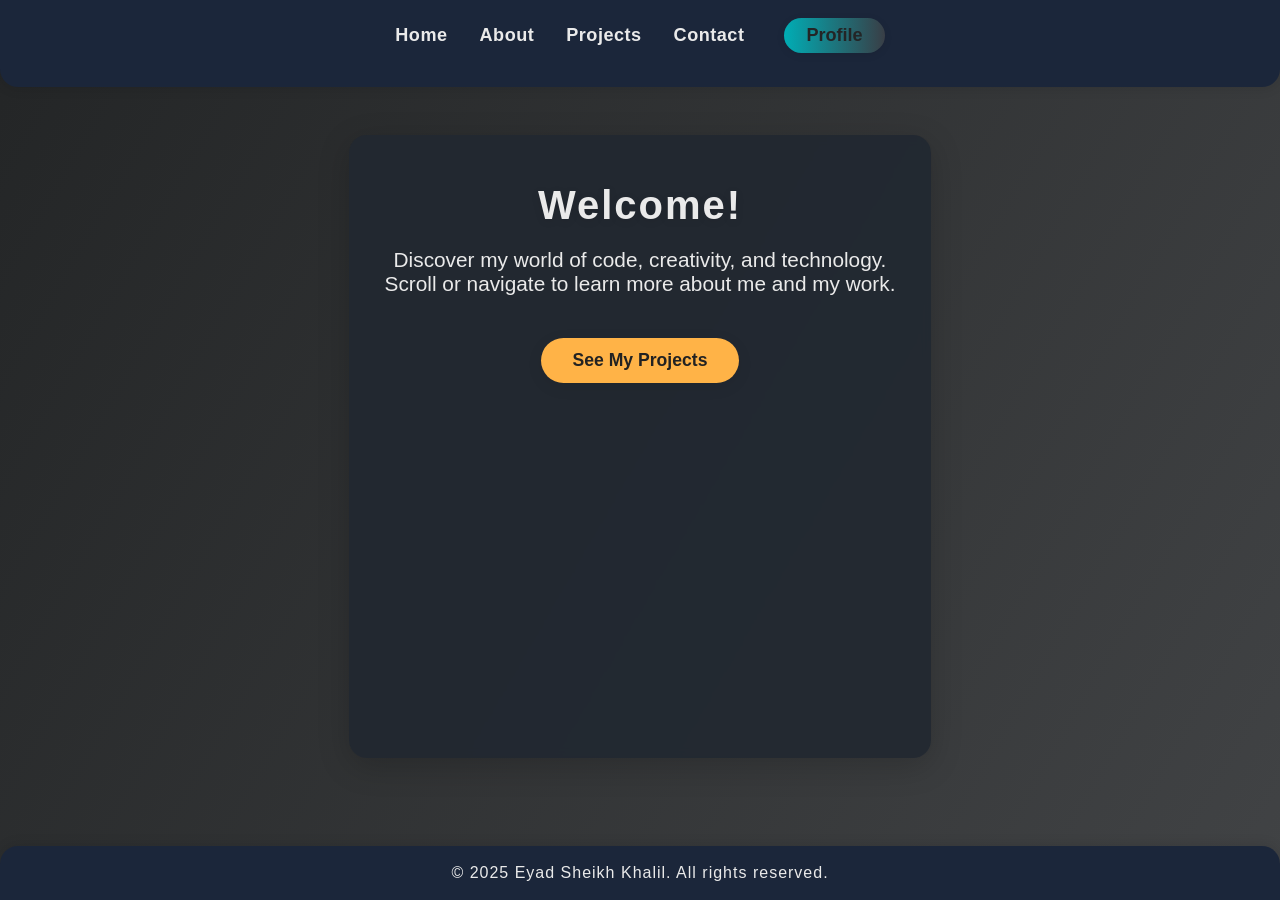
<file: doc /index.html>
<!-- Home Page: index.html -->
<!-- Home Page -->
<!DOCTYPE html>
<html lang="en">
<head>
    <meta charset="UTF-8">
    <meta name="viewport" content="width=device-width, initial-scale=1.0">
    <title>Home | Eyad Sheikh Khalil</title>
    <link rel="stylesheet" href="stylish.css">
</head>
<body>
    <header>
        <nav>
            <ul>
                <li><a href="index.html">Home</a></li>
                <li><a href="about.html">About</a></li>
                <li><a href="projects.html">Projects</a></li>
                <li><a href="contact.html">Contact</a></li>
                <li><a href="profile.html"><button>Profile</button></a></li>
            </ul>
        </nav>
    </header>
    <main>
        <section style="text-align:center;">
            <h1 style="font-size:2.5em; margin-bottom:0.5em; letter-spacing:2px;">Welcome!</h1>
            <p style="font-size:1.3em; margin-bottom:2em;">Discover my world of code, creativity, and technology.<br>Scroll or navigate to learn more about me and my work.</p>
            <a href="projects.html" style="display:inline-block; padding:12px 32px; background:#ffb347; color:#222; border-radius:30px; font-weight:bold; text-decoration:none; font-size:1.1em; box-shadow:0 4px 16px rgba(0,0,0,0.08); transition:background 0.3s, color 0.3s;">See My Projects</a>
        </section>
    </main>
    <footer>
        <p>&copy; 2025 Eyad Sheikh Khalil. All rights reserved.</p>
    </footer>
</body>

</html>
</file>
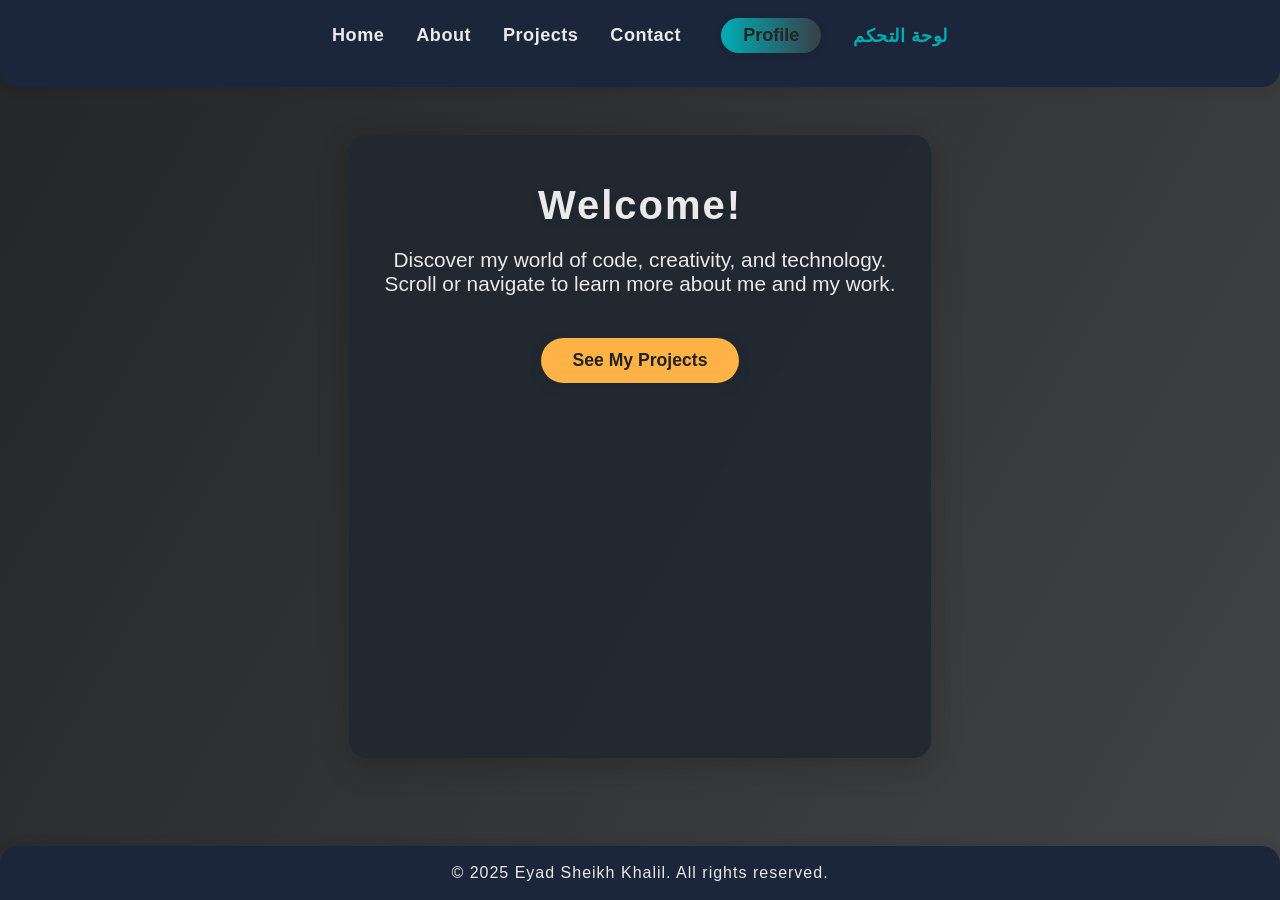
<file: docs/index.html>
<!-- Home Page: index.html -->
<!-- Home Page -->
<!DOCTYPE html>
<html lang="en">
<head>
    <meta charset="UTF-8">
    <meta name="viewport" content="width=device-width, initial-scale=1.0">
    <title>Home | Eyad Sheikh Khalil</title>
    <link rel="stylesheet" href="stylish.css">
</head>
<body>
    <header>
        <nav>
            <ul>
                <li><a href="index.html">Home</a></li>
                <li><a href="about.html">About</a></li>
                <li><a href="projects.html">Projects</a></li>
                <li><a href="contact.html">Contact</a></li>
                <li><a href="profile.html"><button>Profile</button></a></li>
                                <li><a href="dashboard.html" style="color:#00adb5; font-weight:bold;">لوحة التحكم</a></li>

            </ul>
        </nav>
    </header>
    <main>
        <section style="text-align:center;">
            <h1 style="font-size:2.5em; margin-bottom:0.5em; letter-spacing:2px;">Welcome!</h1>
            <p style="font-size:1.3em; margin-bottom:2em;">Discover my world of code, creativity, and technology.<br>Scroll or navigate to learn more about me and my work.</p>
            <a href="projects.html" style="display:inline-block; padding:12px 32px; background:#ffb347; color:#222; border-radius:30px; font-weight:bold; text-decoration:none; font-size:1.1em; box-shadow:0 4px 16px rgba(0,0,0,0.08); transition:background 0.3s, color 0.3s;">See My Projects</a>
        </section>
    </main>
    <footer>
        <p>&copy; 2025 Eyad Sheikh Khalil. All rights reserved.</p>
    </footer>
</body>

</html>
</file>
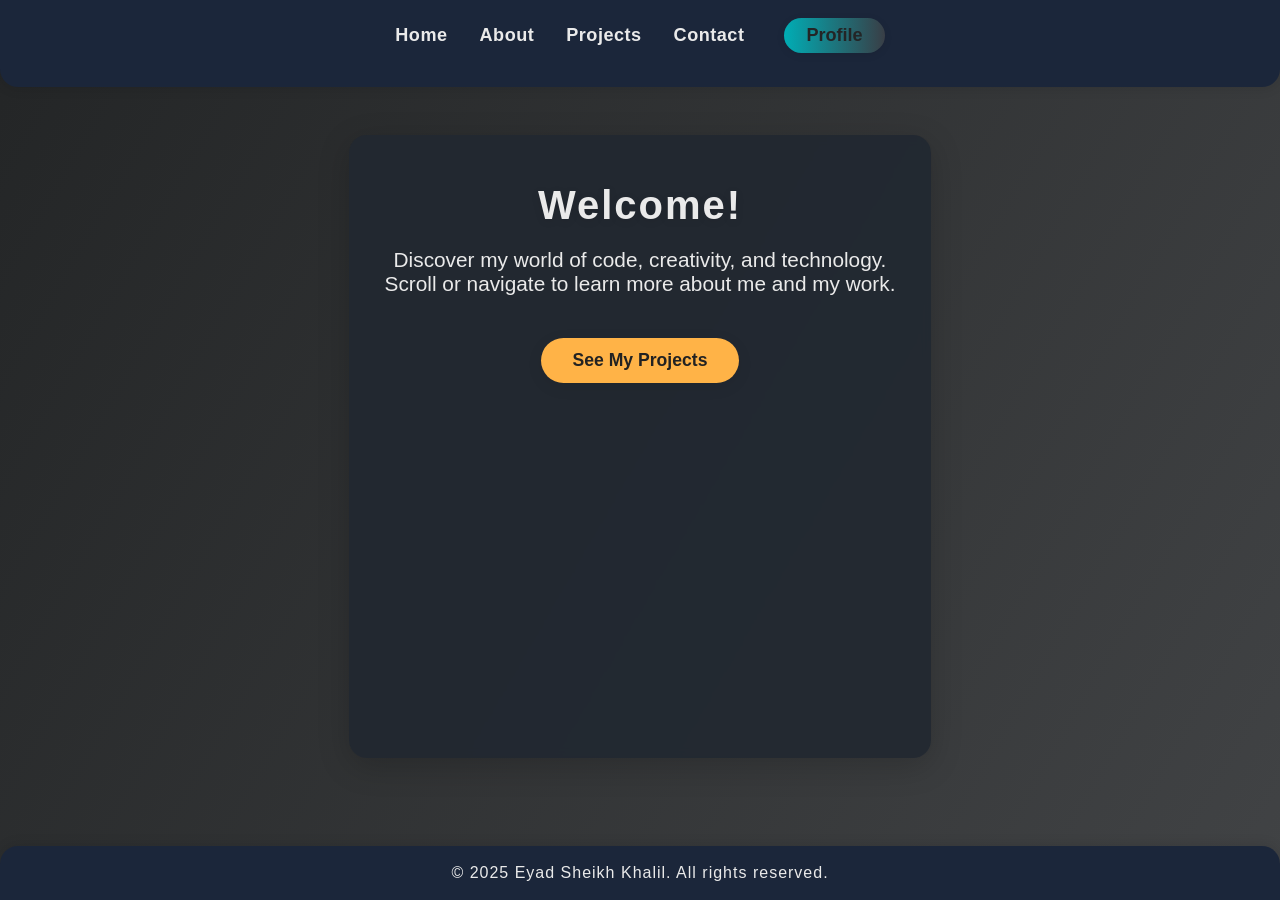
<file: seconde project/index.html>
<!-- Home Page: index.html -->
<!-- Home Page -->
<!DOCTYPE html>
<html lang="en">
<head>
    <meta charset="UTF-8">
    <meta name="viewport" content="width=device-width, initial-scale=1.0">
    <title>Home | Eyad Sheikh Khalil</title>
    <link rel="stylesheet" href="stylish.css">
</head>
<body>
    <header>
        <nav>
            <ul>
                <li><a href="index.html">Home</a></li>
                <li><a href="about.html">About</a></li>
                <li><a href="projects.html">Projects</a></li>
                <li><a href="contact.html">Contact</a></li>
                <li><a href="profile.html"><button>Profile</button></a></li>
            </ul>
        </nav>
    </header>
    <main>
        <section style="text-align:center;">
            <h1 style="font-size:2.5em; margin-bottom:0.5em; letter-spacing:2px;">Welcome!</h1>
            <p style="font-size:1.3em; margin-bottom:2em;">Discover my world of code, creativity, and technology.<br>Scroll or navigate to learn more about me and my work.</p>
            <a href="projects.html" style="display:inline-block; padding:12px 32px; background:#ffb347; color:#222; border-radius:30px; font-weight:bold; text-decoration:none; font-size:1.1em; box-shadow:0 4px 16px rgba(0,0,0,0.08); transition:background 0.3s, color 0.3s;">See My Projects</a>
        </section>
    </main>
    <footer>
        <p>&copy; 2025 Eyad Sheikh Khalil. All rights reserved.</p>
    </footer>
</body>
</html>
</file>
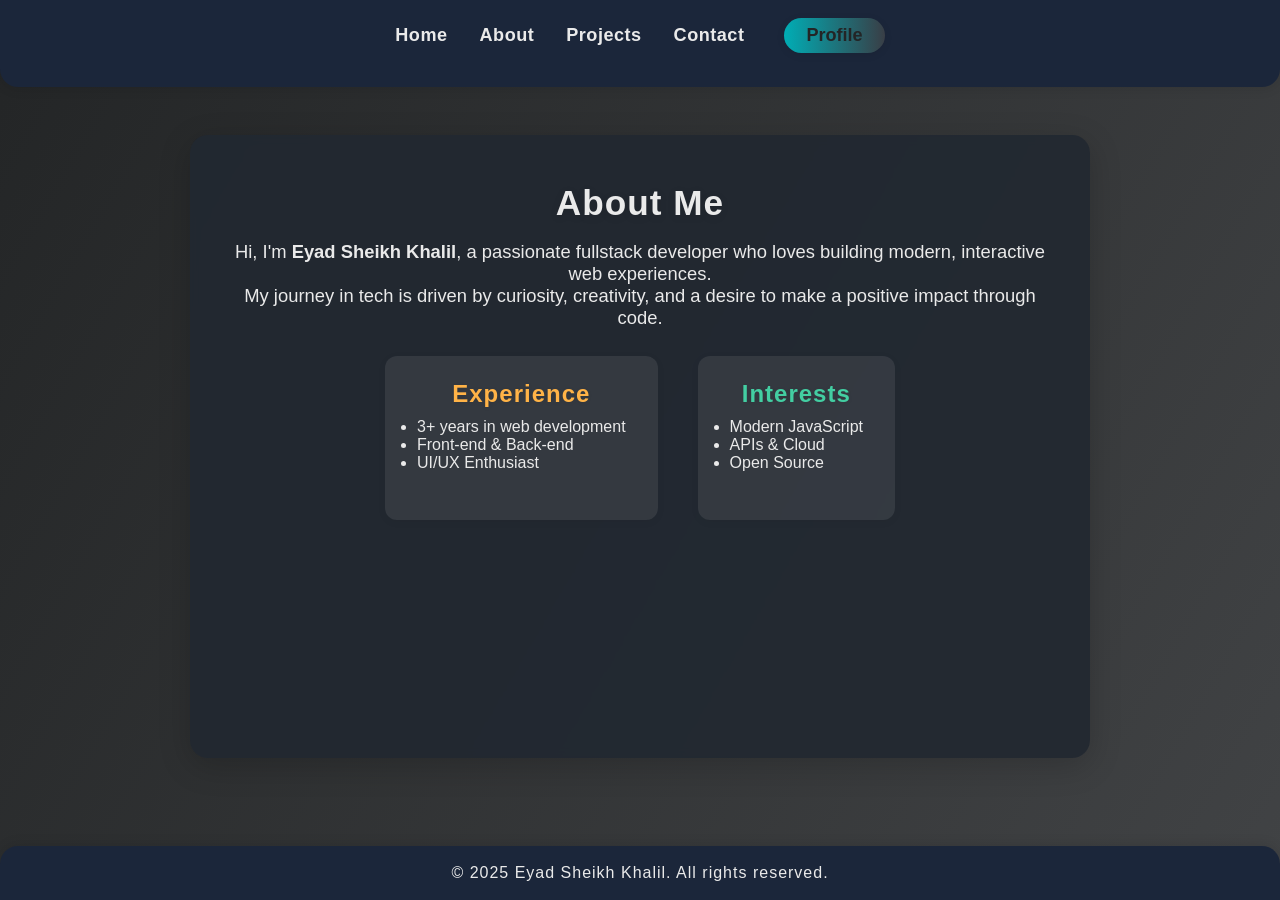
<file: doc /about.html>
<!-- About Page: about.html -->
<!-- About Page -->
<!DOCTYPE html>
<html lang="en">
<head>
    <meta charset="UTF-8">
    <meta name="viewport" content="width=device-width, initial-scale=1.0">
    <title>About | Eyad Sheikh Khalil</title>
    <link rel="stylesheet" href="stylish.css">
</head>
<body>
    <header>
        <nav>
            <ul>
                <li><a href="index.html">Home</a></li>
                <li><a href="about.html">About</a></li>
                <li><a href="projects.html">Projects</a></li>
                <li><a href="contact.html">Contact</a></li>
                <li><a href="profile.html"><button>Profile</button></a></li>
            </ul>
        </nav>
    </header>
    <main>
        <section style="text-align:center;">
            <h1 style="font-size:2.2em; margin-bottom:0.5em;">About Me</h1>
            <p style="font-size:1.15em; margin-bottom:1.5em;">
                Hi, I'm <strong>Eyad Sheikh Khalil</strong>, a passionate fullstack developer who loves building modern, interactive web experiences.<br>
                My journey in tech is driven by curiosity, creativity, and a desire to make a positive impact through code.
            </p>
            <div style="display:flex; justify-content:center; gap:40px; flex-wrap:wrap;">
                <div style="background:rgba(255,255,255,0.08); border-radius:12px; padding:24px 32px; min-width:180px; box-shadow:0 2px 8px rgba(0,0,0,0.05);">
                    <h2 style="color:#ffb347; margin-bottom:10px;">Experience</h2>
                    <ul style="text-align:left;">
                        <li>3+ years in web development</li>
                        <li>Front-end & Back-end</li>
                        <li>UI/UX Enthusiast</li>
                    </ul>
                </div>
                <div style="background:rgba(255,255,255,0.08); border-radius:12px; padding:24px 32px; min-width:180px; box-shadow:0 2px 8px rgba(0,0,0,0.05);">
                    <h2 style="color:#43cea2; margin-bottom:10px;">Interests</h2>
                    <ul style="text-align:left;">
                        <li>Modern JavaScript</li>
                        <li>APIs & Cloud</li>
                        <li>Open Source</li>
                    </ul>
                </div>
            </div>
        </section>
    </main>
    <footer>
        <p>&copy; 2025 Eyad Sheikh Khalil. All rights reserved.</p>
    </footer>
</body>
</html>
</file>
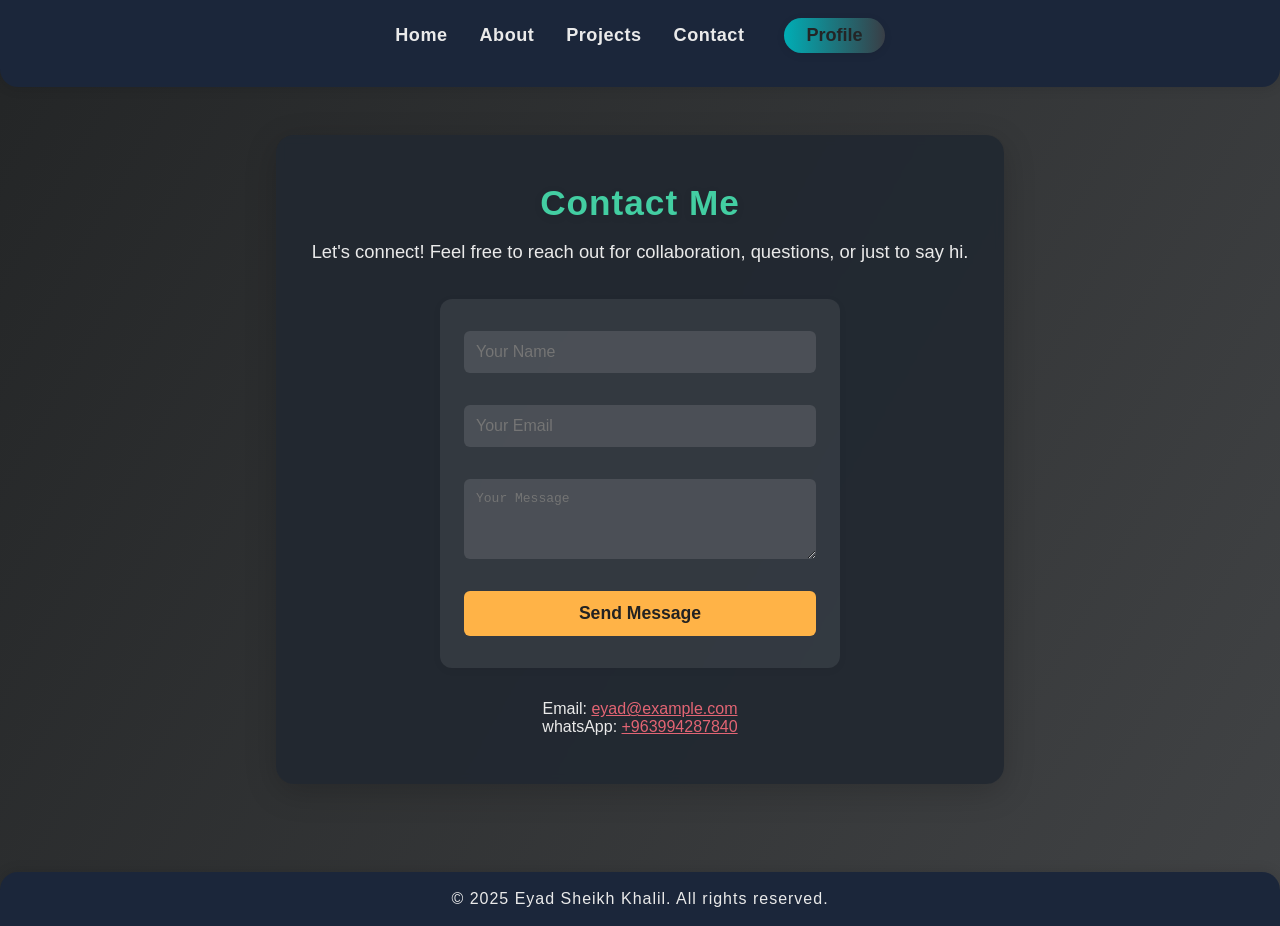
<file: doc /contact.html>
<!-- Contact Page: contact.html -->
<!-- Contact Page -->
<!DOCTYPE html>
<html lang="en">
<head>
    <meta charset="UTF-8">
    <meta name="viewport" content="width=device-width, initial-scale=1.0">
    <title>Contact | Eyad Sheikh Khalil</title>
    <link rel="stylesheet" href="stylish.css">
</head>
<body>
    <header>
        <nav>
            <ul>
                <li><a href="index.html">Home</a></li>
                <li><a href="about.html">About</a></li>
                <li><a href="projects.html">Projects</a></li>
                <li><a href="contact.html">Contact</a></li>
                <li><a href="profile.html"><button>Profile</button></a></li>
            </ul>
        </nav>
    </header>
    <main>
        <section style="text-align:center;">
            <h1 style="font-size:2.2em; color:#43cea2; margin-bottom:0.5em;">Contact Me</h1>
            <p style="font-size:1.15em; margin-bottom:2em;">Let's connect! Feel free to reach out for collaboration, questions, or just to say hi.</p>
            <form style="max-width:400px; margin:0 auto; background:rgba(255,255,255,0.08); padding:32px 24px; border-radius:12px; box-shadow:0 2px 8px rgba(0,0,0,0.05);">
                <input type="text" placeholder="Your Name" required style="width:100%; padding:12px; margin-bottom:16px; border:none; border-radius:6px; font-size:1em;">
                <input type="email" placeholder="Your Email" required style="width:100%; padding:12px; margin-bottom:16px; border:none; border-radius:6px; font-size:1em;">
                <textarea placeholder="Your Message" required style="width:100%; padding:12px; margin-bottom:16px; border:none; border-radius:6px; font-size:1em; min-height:80px;"></textarea>
                <button type="submit" style="width:100%; padding:12px; background:#ffb347; color:#222; border:none; border-radius:6px; font-weight:bold; font-size:1.1em; cursor:pointer; transition:background 0.3s;">Send Message</button>
            </form>
            <div style="margin-top:2em;">
                <p>Email: <a href="mailto:eyadkh535@gmail.com" style="color:#e36574;">eyad@example.com</a></p>
                <p>whatsApp: <a href="#" style="color:#e36574;">+963994287840</a></p>
            </div>
        </section>
    </main>
    <footer>
        <p>&copy; 2025 Eyad Sheikh Khalil. All rights reserved.</p>
    </footer>
</body>
</html>
</file>
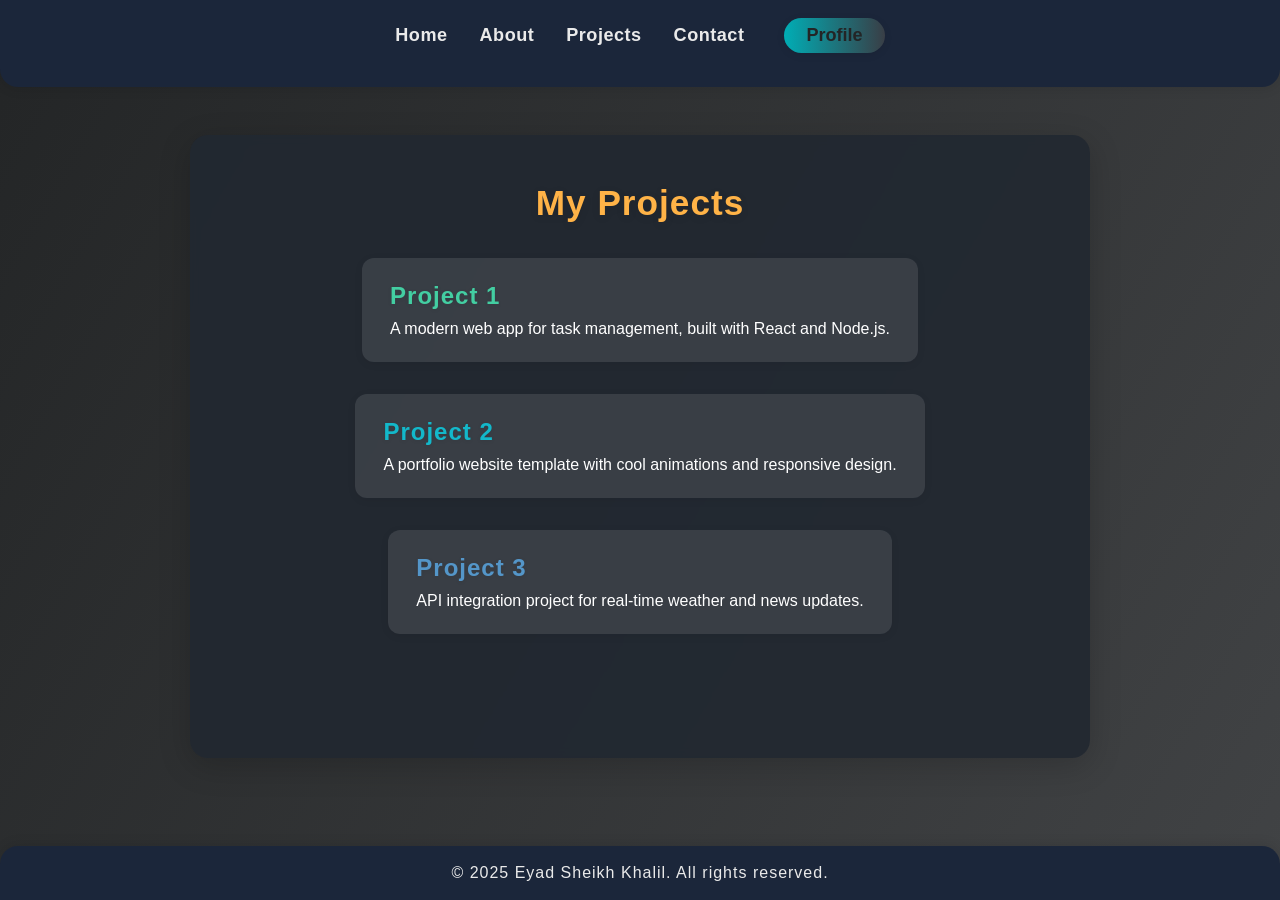
<file: doc /projects.html>
<!-- Projects Page: projects.html -->
<!-- Projects Page -->
<!DOCTYPE html>
<html lang="en">
<head>
    <meta charset="UTF-8">
    <meta name="viewport" content="width=device-width, initial-scale=1.0">
    <title>Projects | Eyad Sheikh Khalil</title>
    <link rel="stylesheet" href="stylish.css">
</head>
<body>
    <header>
        <nav>
            <ul>
                <li><a href="index.html">Home</a></li>
                <li><a href="about.html">About</a></li>
                <li><a href="projects.html">Projects</a></li>
                <li><a href="contact.html">Contact</a></li>
                <li><a href="profile.html"><button>Profile</button></a></li>
            </ul>
        </nav>
    </header>
    <main>
        <section>
            <h1 style="font-size:2.2em; color:#ffb347; text-align:center; margin-bottom:1em;">My Projects</h1>
            <div style="display:flex; flex-wrap:wrap; gap:32px; justify-content:center;">
                <div style="background:rgba(255,255,255,0.10); border-radius:12px; padding:24px 28px; min-width:220px; box-shadow:0 2px 8px rgba(0,0,0,0.07); transition:transform 0.3s;">
                    <h2 style="color:#43cea2; margin-bottom:10px;">Project 1</h2>
                    <p style="color:#fff;">A modern web app for task management, built with React and Node.js.</p>
                </div>
                <div style="background:rgba(255,255,255,0.10); border-radius:12px; padding:24px 28px; min-width:220px; box-shadow:0 2px 8px rgba(0,0,0,0.07); transition:transform 0.3s;">
                    <h2 style="color:#13b8ca; margin-bottom:10px;">Project 2</h2>
                    <p style="color:#fff;">A portfolio website template with cool animations and responsive design.</p>
                </div>
                <div style="background:rgba(255,255,255,0.10); border-radius:12px; padding:24px 28px; min-width:220px; box-shadow:0 2px 8px rgba(0,0,0,0.07); transition:transform 0.3s;">
                    <h2 style="color:#5496c9; margin-bottom:10px;">Project 3</h2>
                    <p style="color:#fff;">API integration project for real-time weather and news updates.</p>
                </div>
            </div>
        </section>
    </main>
    <footer>
        <p>&copy; 2025 Eyad Sheikh Khalil. All rights reserved.</p>
    </footer>
</body>
</html>
</file>
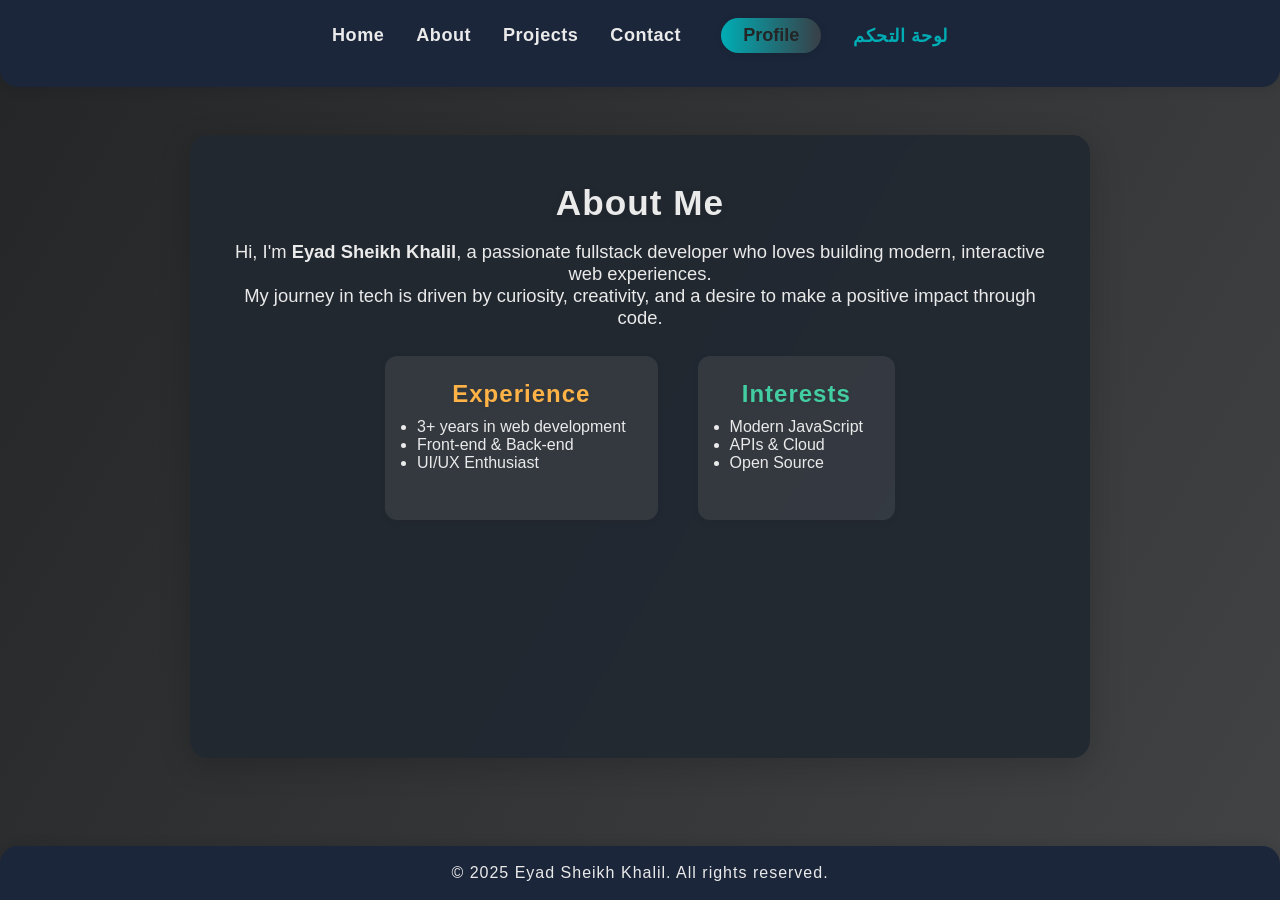
<file: docs/about.html>
<!-- About Page: about.html -->
<!-- About Page -->
<!DOCTYPE html>
<html lang="en">
<head>
    <meta charset="UTF-8">
    <meta name="viewport" content="width=device-width, initial-scale=1.0">
    <title>About | Eyad Sheikh Khalil</title>
    <link rel="stylesheet" href="stylish.css">
</head>
<body>
    <header>
        <nav>
            <ul>
                <li><a href="index.html">Home</a></li>
                <li><a href="about.html">About</a></li>
                <li><a href="projects.html">Projects</a></li>
                <li><a href="contact.html">Contact</a></li>
                <li><a href="profile.html"><button>Profile</button></a></li>
                                <li><a href="dashboard.html" style="color:#00adb5; font-weight:bold;">لوحة التحكم</a></li>

            </ul>
        </nav>
    </header>
    <main>
        <section style="text-align:center;">
            <h1 style="font-size:2.2em; margin-bottom:0.5em;">About Me</h1>
            <p style="font-size:1.15em; margin-bottom:1.5em;">
                Hi, I'm <strong>Eyad Sheikh Khalil</strong>, a passionate fullstack developer who loves building modern, interactive web experiences.<br>
                My journey in tech is driven by curiosity, creativity, and a desire to make a positive impact through code.
            </p>
            <div style="display:flex; justify-content:center; gap:40px; flex-wrap:wrap;">
                <div style="background:rgba(255,255,255,0.08); border-radius:12px; padding:24px 32px; min-width:180px; box-shadow:0 2px 8px rgba(0,0,0,0.05);">
                    <h2 style="color:#ffb347; margin-bottom:10px;">Experience</h2>
                    <ul style="text-align:left;">
                        <li>3+ years in web development</li>
                        <li>Front-end & Back-end</li>
                        <li>UI/UX Enthusiast</li>
                    </ul>
                </div>
                <div style="background:rgba(255,255,255,0.08); border-radius:12px; padding:24px 32px; min-width:180px; box-shadow:0 2px 8px rgba(0,0,0,0.05);">
                    <h2 style="color:#43cea2; margin-bottom:10px;">Interests</h2>
                    <ul style="text-align:left;">
                        <li>Modern JavaScript</li>
                        <li>APIs & Cloud</li>
                        <li>Open Source</li>
                    </ul>
                </div>
            </div>
        </section>
    </main>
    <footer>
        <p>&copy; 2025 Eyad Sheikh Khalil. All rights reserved.</p>
    </footer>
</body>
</html>
</file>
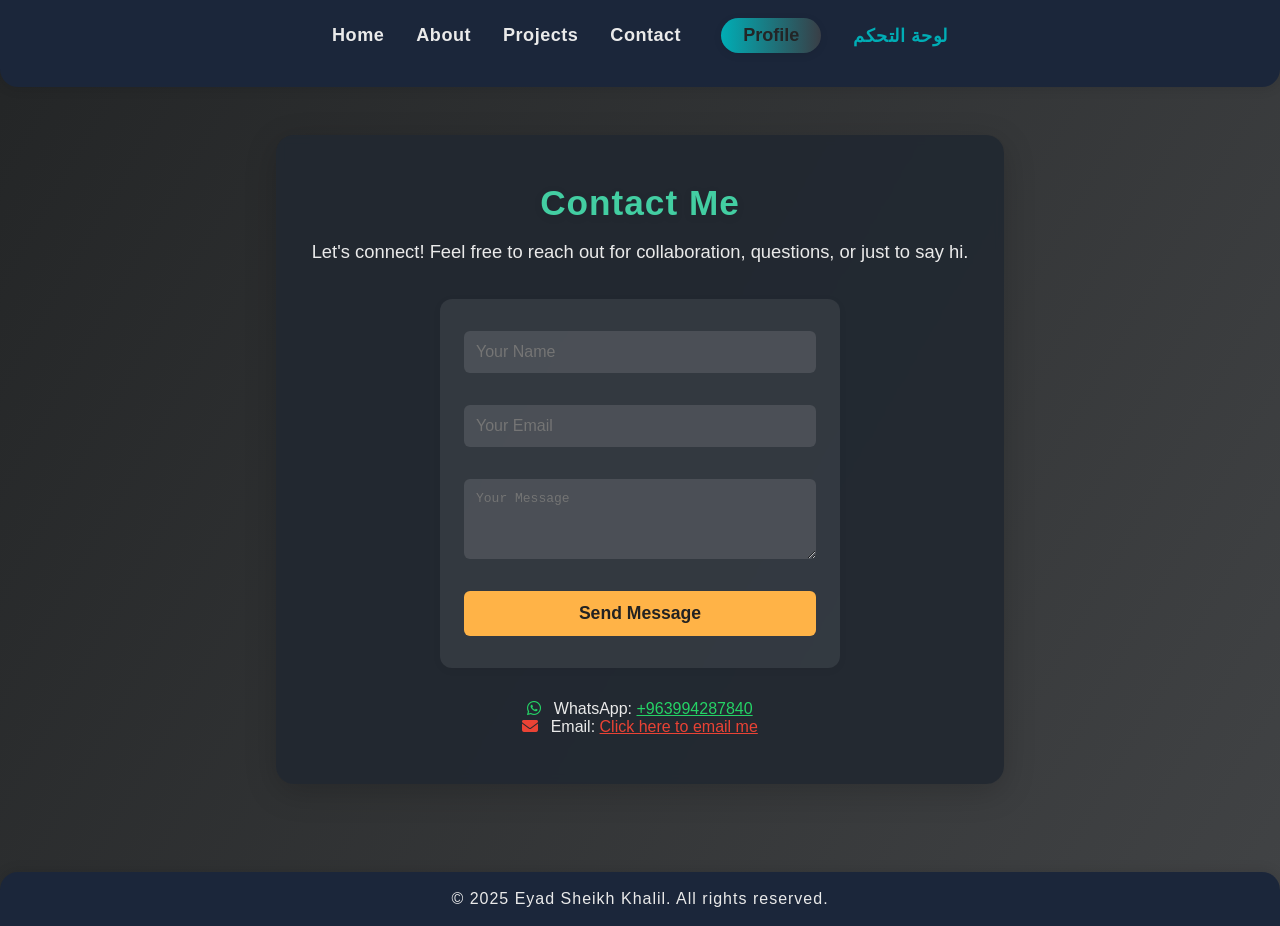
<file: docs/contact.html>
<!-- Contact Page: contact.html -->
<!-- Contact Page -->
<!DOCTYPE html>
<html lang="en">
<head>
    <meta charset="UTF-8">
    <meta name="viewport" content="width=device-width, initial-scale=1.0">
    <title>Contact | Eyad Sheikh Khalil</title>
    <link rel="stylesheet" href="stylish.css">
    <link rel="stylesheet" href="https://cdnjs.cloudflare.com/ajax/libs/font-awesome/6.4.2/css/all.min.css">

</head>
<body>
    <header>
        <nav>
            <ul>
                <li><a href="index.html">Home</a></li>
                <li><a href="about.html">About</a></li>
                <li><a href="projects.html">Projects</a></li>
                <li><a href="contact.html">Contact</a></li>
                <li><a href="profile.html"><button>Profile</button></a></li>
                                <li><a href="dashboard.html" style="color:#00adb5; font-weight:bold;">لوحة التحكم</a></li>

            </ul>
        </nav>
    </header>
    <main>
        <section style="text-align:center;">
            <h1 style="font-size:2.2em; color:#43cea2; margin-bottom:0.5em;">Contact Me</h1>
            <p style="font-size:1.15em; margin-bottom:2em;">Let's connect! Feel free to reach out for collaboration, questions, or just to say hi.</p>
            <form style="max-width:400px; margin:0 auto; background:rgba(255,255,255,0.08); padding:32px 24px; border-radius:12px; box-shadow:0 2px 8px rgba(0,0,0,0.05);">
                <input type="text" placeholder="Your Name" required style="width:100%; padding:12px; margin-bottom:16px; border:none; border-radius:6px; font-size:1em;">
                <input type="email" placeholder="Your Email" required style="width:100%; padding:12px; margin-bottom:16px; border:none; border-radius:6px; font-size:1em;">
                <textarea placeholder="Your Message" required style="width:100%; padding:12px; margin-bottom:16px; border:none; border-radius:6px; font-size:1em; min-height:80px;"></textarea>
                <button type="submit" style="width:100%; padding:12px; background:#ffb347; color:#222; border:none; border-radius:6px; font-weight:bold; font-size:1.1em; cursor:pointer; transition:background 0.3s;">Send Message</button>
            </form>
          <div style="margin-top:2em;">
    <p>
        <i class="fab fa-whatsapp" style="color:#25D366; margin-right:8px;"></i>
        WhatsApp: <a href="https://wa.me/qr/IQQ23BD3X4SJF1" style="color:#25D366;">+963994287840</a>
    </p>
    <p>
        <i class="fa-solid fa-envelope" style="color:#EA4335; margin-right:8px;"></i>
        Email: <a href="mailto:eyadkh535@gmail.com" style="color:#EA4335;">Click here to email me </a>
    </p>
</div>
        </section>
    </main>
    <footer>
        <p>&copy; 2025 Eyad Sheikh Khalil. All rights reserved.</p>
    </footer>
</body>
</html>
</file>
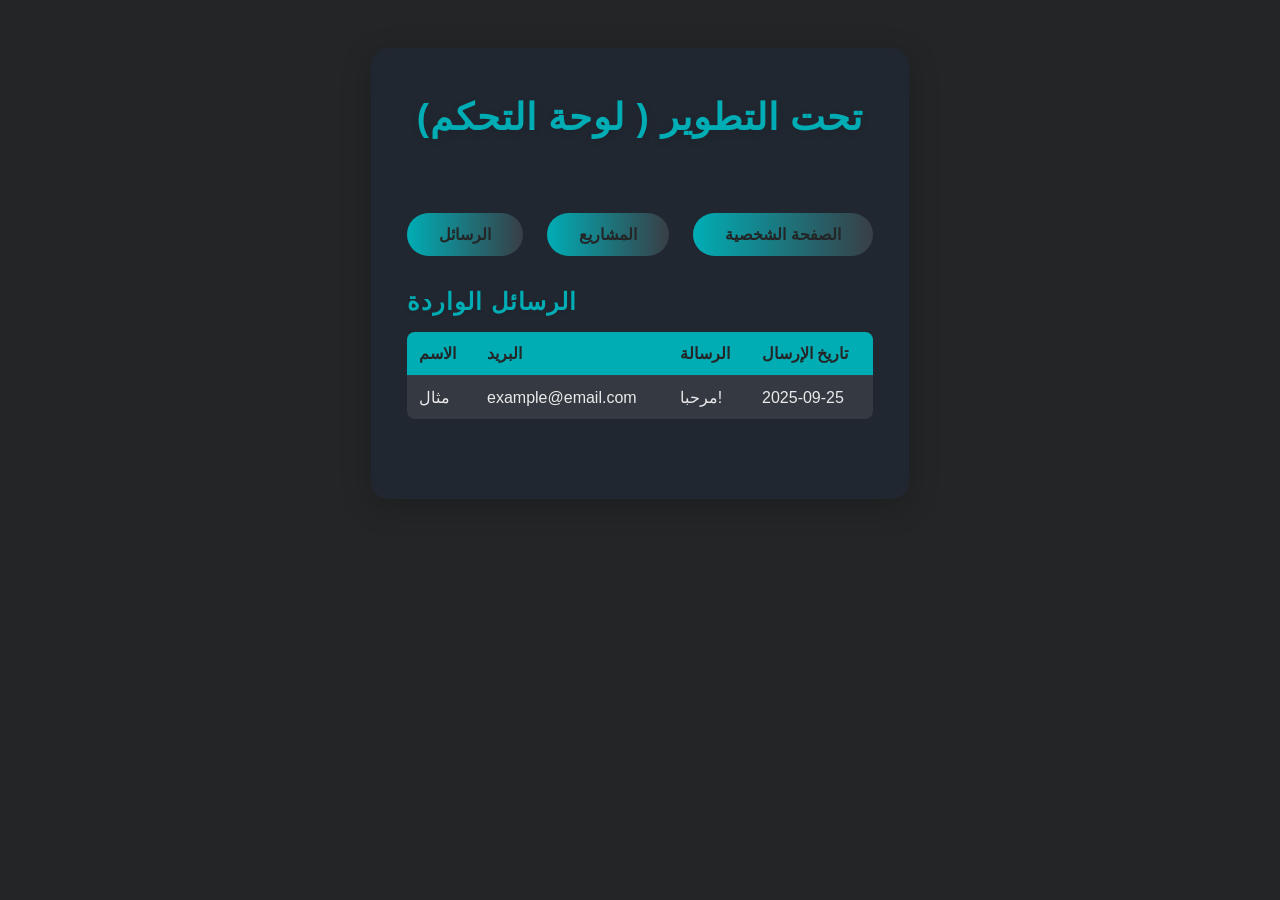
<file: docs/dashboard.html>
<!-- Dashboard Page: dashboard.html -->
<!DOCTYPE html>
<html lang="ar">
<head>
    <meta charset="UTF-8">
    <title> ( تحت التطوير ) لوحة التحكم | Eyad Admin</title>
    <link rel="stylesheet" href="stylish.css">
    <style>
        body { background: #232526; color: #eaeaea; }
        .dashboard-container {
            max-width: 900px;
            margin: 48px auto;
            background: rgba(34, 40, 49, 0.97);
            border-radius: 18px;
            box-shadow: 0 8px 32px rgba(0,0,0,0.18);
            padding: 48px 36px;
        }
        h1 { color: #00adb5; text-align: center; margin-bottom: 2em; }
        .dashboard-nav {
            display: flex;
            justify-content: center;
            gap: 24px;
            margin-bottom: 2em;
        }
        .dashboard-nav button {
            padding: 12px 32px;
            background: linear-gradient(90deg,#00adb5,#393e46);
            color: #232526;
            border: none;
            border-radius: 22px;
            font-weight: bold;
            font-size: 1em;
            cursor: pointer;
            transition: background 0.3s, color 0.3s, transform 0.2s;
        }
        .dashboard-nav button:hover {
            background: #eaeaea;
            color: #00adb5;
            transform: scale(1.08);
        }
        .section { margin-bottom: 2em; }
        table {
            width: 100%;
            border-collapse: collapse;
            background: rgba(57, 62, 70, 0.85);
            border-radius: 8px;
            overflow: hidden;
        }
        th, td {
            padding: 12px;
            border-bottom: 1px solid #393e46;
            text-align: left;
        }
        th { background: #00adb5; color: #232526; }
        tr:last-child td { border-bottom: none; }
        .add-project-form input, .add-project-form textarea {
            width: 100%; padding: 8px; margin-bottom: 8px; border-radius: 6px; border: none;
        }
        .add-project-form button {
            background: #00adb5; color: #232526; border: none; border-radius: 6px; padding: 10px 24px; font-weight: bold;
        }
    </style>
</head>
<body>
    <div class="dashboard-container">
        <h1>(تحت التطوير ( لوحة التحكم</h1>
        <div class="dashboard-nav">
            <button onclick="showSection('messages')">الرسائل</button>
            <button onclick="showSection('projects')">المشاريع</button>
            <button onclick="showSection('profile')">الصفحة الشخصية</button>
        </div>
        <div id="messages" class="section">
            <h2>الرسائل الواردة</h2>
            <table>
                <tr>
                    <th>الاسم</th>
                    <th>البريد</th>
                    <th>الرسالة</th>
                    <th>تاريخ الإرسال</th>
                </tr>
                <!-- هنا تضع الرسائل ديناميكياً -->
                <tr>
                    <td>مثال</td>
                    <td>example@email.com</td>
                    <td>مرحبا!</td>
                    <td>2025-09-25</td>
                </tr>
            </table>
        </div>
        <div id="projects" class="section" style="display:none;">
            <h2>إدارة المشاريع</h2>
            <form class="add-project-form">
                <input type="text" placeholder="اسم المشروع" required>
                <textarea placeholder="وصف المشروع" required></textarea>
                <button type="submit">إضافة مشروع</button>
            </form>
            <!-- هنا تضع قائمة المشاريع ديناميكياً -->
        </div>
        <div id="profile" class="section" style="display:none;">
            <h2>تعديل بيانات الصفحة الشخصية</h2>
            <form>
                <input type="text" placeholder="الاسم" required>
                <input type="text" placeholder="المسمى الوظيفي" required>
                <button type="submit">حفظ التعديلات</button>
            </form>
        </div>
    </div>
    <script>
        function showSection(id) {
            document.getElementById('messages').style.display = 'none';
            document.getElementById('projects').style.display = 'none';
            document.getElementById('profile').style.display = 'none';
            document.getElementById(id).style.display = 'block';
        }
    </script>
</body>
</html>
</file>
<file: doc /stylish.css>
/* Professional Engineer Portfolio Theme */

/* Reset */
*,
*::before,
*::after {
    margin: 0;
    padding: 0;
    box-sizing: border-box;
}

/* Modern Gradient Background */
body {
    font-family: 'Segoe UI', Arial, sans-serif;
    background: linear-gradient(120deg, #232526 0%, #414345 100%);
    min-height: 100vh;
    color: #eaeaea;
    display: flex;
    flex-direction: column;
    position: relative;
    overflow-x: hidden;
    animation: bgMove 14s ease-in-out infinite alternate;
}

@keyframes bgMove {
    0% { background-position: 0% 50%; }
    100% { background-position: 100% 50%; }
}

/* Glassmorphism Card Effect */
main {
    flex: 1;
    max-width: 900px;
    margin: 48px auto;
    background: rgba(34, 40, 49, 0.93);
    border-radius: 18px;
    box-shadow: 0 8px 32px rgba(0,0,0,0.18);
    padding: 48px 36px;
    backdrop-filter: blur(4px);
    animation: fadeIn 1.2s cubic-bezier(.39,.575,.565,1) both;
    transition: background 0.4s;
}

@media (max-width: 700px) {
    main {
        padding: 24px 8px;
        margin: 24px 8px;
    }
}

/* Header & Navigation */
header {
    background: rgba(27, 38, 59, 0.98);
    padding: 18px 0 10px 0;
    box-shadow: 0 2px 12px rgba(0,0,0,0.10);
    border-bottom-left-radius: 18px;
    border-bottom-right-radius: 18px;
}

nav ul {
    list-style: none;
    display: flex;
    justify-content: center;
    gap: 32px;
    align-items: center;
}

nav a {
    position: relative;
    color: #eaeaea;
    text-decoration: none;
    font-weight: 600;
    font-size: 1.13em;
    letter-spacing: 0.5px;
    padding: 6px 0;
    transition: color 0.2s;
}

nav a::after {
    content: "";
    position: absolute;
    left: 0;
    bottom: -4px;
    width: 100%;
    height: 2.5px;
    background: linear-gradient(90deg,#00adb5,#393e46);
    border-radius: 2px;
    transform: scaleX(0);
    transition: transform 0.3s;
    transform-origin: right;
}

nav a:hover,
nav a:focus {
    color: #00adb5;
}

nav a:hover::after,
nav a:focus::after {
    transform: scaleX(1);
    transform-origin: left;
}

/* Profile Button */
nav a button {
    padding: 7px 22px;
    border: none;
    background: linear-gradient(90deg,#00adb5,#393e46);
    color: #232526;
    border-radius: 22px;
    font-weight: bold;
    font-size: 1em;
    cursor: pointer;
    box-shadow: 0 2px 8px rgba(0,0,0,0.08);
    transition: background 0.3s, color 0.3s, transform 0.2s, box-shadow 0.3s;
    margin-left: 8px;
}

nav a button:hover,
nav a button:focus {
    background: #eaeaea;
    color: #00adb5;
    transform: scale(1.08);
    box-shadow: 0 4px 16px rgba(0,173,181,0.18);
}

/* Section Headings */
h1, h2 {
    font-family: 'Segoe UI', Arial, sans-serif;
    font-weight: 700;
    letter-spacing: 1px;
}

h1 {
    font-size: 2.3em;
    margin-bottom: 0.5em;
    color: #eaeaea;
    text-shadow: 0 2px 8px rgba(0,0,0,0.10);
    animation: slideDown 1s cubic-bezier(.39,.575,.565,1) both;
}

@keyframes slideDown {
    from { opacity: 0; transform: translateY(-40px);}
    to { opacity: 1; transform: translateY(0);}
}

h2 {
    font-size: 1.5em;
    margin-bottom: 0.7em;
    color: #00adb5;
    text-shadow: 0 1px 4px rgba(0,0,0,0.08);
}

/* List Styles */
ul {
    margin-bottom: 1.5em;
}

#skills ul,
.skills-list {
    display: flex;
    gap: 24px;
    flex-wrap: wrap;
    justify-content: center;
    list-style: none;
    padding: 0;
}

#skills li,
.skills-list li {
    background: rgba(57, 62, 70, 0.85);
    padding: 14px 26px;
    border-radius: 8px;
    font-size: 1.08em;
    color: #eaeaea;
    box-shadow: 0 2px 8px rgba(0,0,0,0.07);
    margin-bottom: 8px;
    transition: background 0.3s, transform 0.2s, color 0.3s;
    cursor: pointer;
}

#skills li:hover,
.skills-list li:hover {
    background: linear-gradient(90deg,#00adb5,#393e46);
    color: #232526;
    transform: translateY(-4px) scale(1.05);
}

/* Project Cards */
.project-card {
    background: rgba(57, 62, 70, 0.85);
    border-radius: 12px;
    padding: 24px 28px;
    min-width: 220px;
    box-shadow: 0 2px 8px rgba(0,0,0,0.07);
    transition: transform 0.3s, box-shadow 0.3s, background 0.3s, color 0.3s;
    margin-bottom: 24px;
    color: #eaeaea;
    animation: fadeIn 1.2s cubic-bezier(.39,.575,.565,1) both;
}

.project-card:hover {
    transform: translateY(-8px) scale(1.04);
    box-shadow: 0 8px 32px rgba(0,173,181,0.18);
    background: linear-gradient(90deg,#00adb5,#393e46);
    color: #232526;
}

.project-card h2 {
    margin-bottom: 10px;
    color: #00adb5;
}

.project-card p {
    color: inherit;
}

/* Contact Form */
form {
    background: rgba(57, 62, 70, 0.85);
    padding: 32px 24px;
    border-radius: 12px;
    box-shadow: 0 2px 8px rgba(0,0,0,0.05);
    max-width: 400px;
    margin: 0 auto;
    display: flex;
    flex-direction: column;
    gap: 16px;
    animation: fadeIn 1.2s cubic-bezier(.39,.575,.565,1) both;
}

form input,
form textarea {
    width: 100%;
    padding: 12px;
    border: none;
    border-radius: 6px;
    font-size: 1em;
    background: rgba(238,238,238,0.12);
    color: #eaeaea;
    margin-bottom: 8px;
    transition: background 0.3s, color 0.3s;
}

form input:focus,
form textarea:focus {
    background: #fff;
    color: #232526;
    outline: 2px solid #00adb5;
}

form button[type="submit"] {
    padding: 12px;
    background: linear-gradient(90deg,#00adb5,#393e46);
    color: #232526;
    border: none;
    border-radius: 6px;
    font-weight: bold;
    font-size: 1.1em;
    cursor: pointer;
    transition: background 0.3s, color 0.3s, transform 0.2s;
}

form button[type="submit"]:hover {
    background: #eaeaea;
    color: #00adb5;
    transform: scale(1.04);
}

/* Avatar */
#profile img,
.avatar {
    border-radius: 50%;
    margin-bottom: 1em;
    box-shadow: 0 2px 12px rgba(0,0,0,0.12);
    border: 4px solid #00adb5;
    width: 120px;
    height: 120px;
    object-fit: cover;
    background: #fff;
    animation: fadeIn 1.2s cubic-bezier(.39,.575,.565,1) both;
}

/* Footer */
footer {
    background: rgba(27, 38, 59, 0.98);
    color: #eaeaea;
    text-align: center;
    padding: 18px 0;
    font-size: 1em;
    letter-spacing: 1px;
    border-top-left-radius: 18px;
    border-top-right-radius: 18px;
    margin-top: 40px;
    box-shadow: 0 -2px 12px rgba(0,0,0,0.10);
}

/* Responsive */
@media (max-width: 600px) {
    nav ul {
        gap: 14px;
        flex-wrap: wrap;
    }
    main {
        padding: 12px 2vw;
    }
    .project-card {
        min-width: unset;
        width: 100%;
    }
    #skills ul,
    .skills-list {
        gap: 10px;
    }
}

/* Animations */
@keyframes fadeIn {
    from { opacity: 0; transform: translateY(40px);}
    to { opacity: 1; transform: translateY(0);}
}
</file>
<file: docs/stylish.css>
/* Professional Engineer Portfolio Theme */

/* Reset */
*,
*::before,
*::after {
    margin: 0;
    padding: 0;
    box-sizing: border-box;
}

/* Modern Gradient Background */
body {
    font-family: 'Segoe UI', Arial, sans-serif;
    background: linear-gradient(120deg, #232526 0%, #414345 100%);
    min-height: 100vh;
    color: #eaeaea;
    display: flex;
    flex-direction: column;
    position: relative;
    overflow-x: hidden;
    animation: bgMove 14s ease-in-out infinite alternate;
}

@keyframes bgMove {
    0% { background-position: 0% 50%; }
    100% { background-position: 100% 50%; }
}

/* Glassmorphism Card Effect */
main {
    flex: 1;
    max-width: 900px;
    margin: 48px auto;
    background: rgba(34, 40, 49, 0.93);
    border-radius: 18px;
    box-shadow: 0 8px 32px rgba(0,0,0,0.18);
    padding: 48px 36px;
    backdrop-filter: blur(4px);
    animation: fadeIn 1.2s cubic-bezier(.39,.575,.565,1) both;
    transition: background 0.4s;
}

@media (max-width: 700px) {
    main {
        padding: 24px 8px;
        margin: 24px 8px;
    }
}

/* Header & Navigation */
header {
    background: rgba(27, 38, 59, 0.98);
    padding: 18px 0 10px 0;
    box-shadow: 0 2px 12px rgba(0,0,0,0.10);
    border-bottom-left-radius: 18px;
    border-bottom-right-radius: 18px;
}

nav ul {
    list-style: none;
    display: flex;
    justify-content: center;
    gap: 32px;
    align-items: center;
}

nav a {
    position: relative;
    color: #eaeaea;
    text-decoration: none;
    font-weight: 600;
    font-size: 1.13em;
    letter-spacing: 0.5px;
    padding: 6px 0;
    transition: color 0.2s;
}

nav a::after {
    content: "";
    position: absolute;
    left: 0;
    bottom: -4px;
    width: 100%;
    height: 2.5px;
    background: linear-gradient(90deg,#00adb5,#393e46);
    border-radius: 2px;
    transform: scaleX(0);
    transition: transform 0.3s;
    transform-origin: right;
}

nav a:hover,
nav a:focus {
    color: #00adb5;
}

nav a:hover::after,
nav a:focus::after {
    transform: scaleX(1);
    transform-origin: left;
}

/* Profile Button */
nav a button {
    padding: 7px 22px;
    border: none;
    background: linear-gradient(90deg,#00adb5,#393e46);
    color: #232526;
    border-radius: 22px;
    font-weight: bold;
    font-size: 1em;
    cursor: pointer;
    box-shadow: 0 2px 8px rgba(0,0,0,0.08);
    transition: background 0.3s, color 0.3s, transform 0.2s, box-shadow 0.3s;
    margin-left: 8px;
}

nav a button:hover,
nav a button:focus {
    background: #eaeaea;
    color: #00adb5;
    transform: scale(1.08);
    box-shadow: 0 4px 16px rgba(0,173,181,0.18);
}

/* Section Headings */
h1, h2 {
    font-family: 'Segoe UI', Arial, sans-serif;
    font-weight: 700;
    letter-spacing: 1px;
}

h1 {
    font-size: 2.3em;
    margin-bottom: 0.5em;
    color: #eaeaea;
    text-shadow: 0 2px 8px rgba(0,0,0,0.10);
    animation: slideDown 1s cubic-bezier(.39,.575,.565,1) both;
}

@keyframes slideDown {
    from { opacity: 0; transform: translateY(-40px);}
    to { opacity: 1; transform: translateY(0);}
}

h2 {
    font-size: 1.5em;
    margin-bottom: 0.7em;
    color: #00adb5;
    text-shadow: 0 1px 4px rgba(0,0,0,0.08);
}

/* List Styles */
ul {
    margin-bottom: 1.5em;
}

#skills ul,
.skills-list {
    display: flex;
    gap: 24px;
    flex-wrap: wrap;
    justify-content: center;
    list-style: none;
    padding: 0;
}

#skills li,
.skills-list li {
    background: rgba(57, 62, 70, 0.85);
    padding: 14px 26px;
    border-radius: 8px;
    font-size: 1.08em;
    color: #eaeaea;
    box-shadow: 0 2px 8px rgba(0,0,0,0.07);
    margin-bottom: 8px;
    transition: background 0.3s, transform 0.2s, color 0.3s;
    cursor: pointer;
}

#skills li:hover,
.skills-list li:hover {
    background: linear-gradient(90deg,#00adb5,#393e46);
    color: #232526;
    transform: translateY(-4px) scale(1.05);
}

/* Project Cards */
.project-card {
    background: rgba(57, 62, 70, 0.85);
    border-radius: 12px;
    padding: 24px 28px;
    min-width: 220px;
    box-shadow: 0 2px 8px rgba(0,0,0,0.07);
    transition: transform 0.3s, box-shadow 0.3s, background 0.3s, color 0.3s;
    margin-bottom: 24px;
    color: #eaeaea;
    animation: fadeIn 1.2s cubic-bezier(.39,.575,.565,1) both;
}

.project-card:hover {
    transform: translateY(-8px) scale(1.04);
    box-shadow: 0 8px 32px rgba(0,173,181,0.18);
    background: linear-gradient(90deg,#00adb5,#393e46);
    color: #232526;
}

.project-card h2 {
    margin-bottom: 10px;
    color: #00adb5;
}

.project-card p {
    color: inherit;
}

/* Contact Form */
form {
    background: rgba(57, 62, 70, 0.85);
    padding: 32px 24px;
    border-radius: 12px;
    box-shadow: 0 2px 8px rgba(0,0,0,0.05);
    max-width: 400px;
    margin: 0 auto;
    display: flex;
    flex-direction: column;
    gap: 16px;
    animation: fadeIn 1.2s cubic-bezier(.39,.575,.565,1) both;
}

form input,
form textarea {
    width: 100%;
    padding: 12px;
    border: none;
    border-radius: 6px;
    font-size: 1em;
    background: rgba(238,238,238,0.12);
    color: #eaeaea;
    margin-bottom: 8px;
    transition: background 0.3s, color 0.3s;
}

form input:focus,
form textarea:focus {
    background: #fff;
    color: #232526;
    outline: 2px solid #00adb5;
}

form button[type="submit"] {
    padding: 12px;
    background: linear-gradient(90deg,#00adb5,#393e46);
    color: #232526;
    border: none;
    border-radius: 6px;
    font-weight: bold;
    font-size: 1.1em;
    cursor: pointer;
    transition: background 0.3s, color 0.3s, transform 0.2s;
}

form button[type="submit"]:hover {
    background: #eaeaea;
    color: #00adb5;
    transform: scale(1.04);
}

/* Avatar */
#profile img,
.avatar {
    border-radius: 50%;
    margin-bottom: 1em;
    box-shadow: 0 2px 12px rgba(0,0,0,0.12);
    border: 4px solid #00adb5;
    width: 120px;
    height: 120px;
    object-fit: cover;
    background: #fff;
    animation: fadeIn 1.2s cubic-bezier(.39,.575,.565,1) both;
}

/* Footer */
footer {
    background: rgba(27, 38, 59, 0.98);
    color: #eaeaea;
    text-align: center;
    padding: 18px 0;
    font-size: 1em;
    letter-spacing: 1px;
    border-top-left-radius: 18px;
    border-top-right-radius: 18px;
    margin-top: 40px;
    box-shadow: 0 -2px 12px rgba(0,0,0,0.10);
}

/* Responsive */
@media (max-width: 600px) {
    nav ul {
        gap: 14px;
        flex-wrap: wrap;
    }
    main {
        padding: 12px 2vw;
    }
    .project-card {
        min-width: unset;
        width: 100%;
    }
    #skills ul,
    .skills-list {
        gap: 10px;
    }
}

/* Animations */
@keyframes fadeIn {
    from { opacity: 0; transform: translateY(40px);}
    to { opacity: 1; transform: translateY(0);}
}
</file>
<file: seconde project/stylish.css>
/* Professional Engineer Portfolio Theme */

/* Reset */
*,
*::before,
*::after {
    margin: 0;
    padding: 0;
    box-sizing: border-box;
}

/* Modern Gradient Background */
body {
    font-family: 'Segoe UI', Arial, sans-serif;
    background: linear-gradient(120deg, #232526 0%, #414345 100%);
    min-height: 100vh;
    color: #eaeaea;
    display: flex;
    flex-direction: column;
    position: relative;
    overflow-x: hidden;
    animation: bgMove 14s ease-in-out infinite alternate;
}

@keyframes bgMove {
    0% { background-position: 0% 50%; }
    100% { background-position: 100% 50%; }
}

/* Glassmorphism Card Effect */
main {
    flex: 1;
    max-width: 900px;
    margin: 48px auto;
    background: rgba(34, 40, 49, 0.93);
    border-radius: 18px;
    box-shadow: 0 8px 32px rgba(0,0,0,0.18);
    padding: 48px 36px;
    backdrop-filter: blur(4px);
    animation: fadeIn 1.2s cubic-bezier(.39,.575,.565,1) both;
    transition: background 0.4s;
}

@media (max-width: 700px) {
    main {
        padding: 24px 8px;
        margin: 24px 8px;
    }
}

/* Header & Navigation */
header {
    background: rgba(27, 38, 59, 0.98);
    padding: 18px 0 10px 0;
    box-shadow: 0 2px 12px rgba(0,0,0,0.10);
    border-bottom-left-radius: 18px;
    border-bottom-right-radius: 18px;
}

nav ul {
    list-style: none;
    display: flex;
    justify-content: center;
    gap: 32px;
    align-items: center;
}

nav a {
    position: relative;
    color: #eaeaea;
    text-decoration: none;
    font-weight: 600;
    font-size: 1.13em;
    letter-spacing: 0.5px;
    padding: 6px 0;
    transition: color 0.2s;
}

nav a::after {
    content: "";
    position: absolute;
    left: 0;
    bottom: -4px;
    width: 100%;
    height: 2.5px;
    background: linear-gradient(90deg,#00adb5,#393e46);
    border-radius: 2px;
    transform: scaleX(0);
    transition: transform 0.3s;
    transform-origin: right;
}

nav a:hover,
nav a:focus {
    color: #00adb5;
}

nav a:hover::after,
nav a:focus::after {
    transform: scaleX(1);
    transform-origin: left;
}

/* Profile Button */
nav a button {
    padding: 7px 22px;
    border: none;
    background: linear-gradient(90deg,#00adb5,#393e46);
    color: #232526;
    border-radius: 22px;
    font-weight: bold;
    font-size: 1em;
    cursor: pointer;
    box-shadow: 0 2px 8px rgba(0,0,0,0.08);
    transition: background 0.3s, color 0.3s, transform 0.2s, box-shadow 0.3s;
    margin-left: 8px;
}

nav a button:hover,
nav a button:focus {
    background: #eaeaea;
    color: #00adb5;
    transform: scale(1.08);
    box-shadow: 0 4px 16px rgba(0,173,181,0.18);
}

/* Section Headings */
h1, h2 {
    font-family: 'Segoe UI', Arial, sans-serif;
    font-weight: 700;
    letter-spacing: 1px;
}

h1 {
    font-size: 2.3em;
    margin-bottom: 0.5em;
    color: #eaeaea;
    text-shadow: 0 2px 8px rgba(0,0,0,0.10);
    animation: slideDown 1s cubic-bezier(.39,.575,.565,1) both;
}

@keyframes slideDown {
    from { opacity: 0; transform: translateY(-40px);}
    to { opacity: 1; transform: translateY(0);}
}

h2 {
    font-size: 1.5em;
    margin-bottom: 0.7em;
    color: #00adb5;
    text-shadow: 0 1px 4px rgba(0,0,0,0.08);
}

/* List Styles */
ul {
    margin-bottom: 1.5em;
}

#skills ul,
.skills-list {
    display: flex;
    gap: 24px;
    flex-wrap: wrap;
    justify-content: center;
    list-style: none;
    padding: 0;
}

#skills li,
.skills-list li {
    background: rgba(57, 62, 70, 0.85);
    padding: 14px 26px;
    border-radius: 8px;
    font-size: 1.08em;
    color: #eaeaea;
    box-shadow: 0 2px 8px rgba(0,0,0,0.07);
    margin-bottom: 8px;
    transition: background 0.3s, transform 0.2s, color 0.3s;
    cursor: pointer;
}

#skills li:hover,
.skills-list li:hover {
    background: linear-gradient(90deg,#00adb5,#393e46);
    color: #232526;
    transform: translateY(-4px) scale(1.05);
}

/* Project Cards */
.project-card {
    background: rgba(57, 62, 70, 0.85);
    border-radius: 12px;
    padding: 24px 28px;
    min-width: 220px;
    box-shadow: 0 2px 8px rgba(0,0,0,0.07);
    transition: transform 0.3s, box-shadow 0.3s, background 0.3s, color 0.3s;
    margin-bottom: 24px;
    color: #eaeaea;
    animation: fadeIn 1.2s cubic-bezier(.39,.575,.565,1) both;
}

.project-card:hover {
    transform: translateY(-8px) scale(1.04);
    box-shadow: 0 8px 32px rgba(0,173,181,0.18);
    background: linear-gradient(90deg,#00adb5,#393e46);
    color: #232526;
}

.project-card h2 {
    margin-bottom: 10px;
    color: #00adb5;
}

.project-card p {
    color: inherit;
}

/* Contact Form */
form {
    background: rgba(57, 62, 70, 0.85);
    padding: 32px 24px;
    border-radius: 12px;
    box-shadow: 0 2px 8px rgba(0,0,0,0.05);
    max-width: 400px;
    margin: 0 auto;
    display: flex;
    flex-direction: column;
    gap: 16px;
    animation: fadeIn 1.2s cubic-bezier(.39,.575,.565,1) both;
}

form input,
form textarea {
    width: 100%;
    padding: 12px;
    border: none;
    border-radius: 6px;
    font-size: 1em;
    background: rgba(238,238,238,0.12);
    color: #eaeaea;
    margin-bottom: 8px;
    transition: background 0.3s, color 0.3s;
}

form input:focus,
form textarea:focus {
    background: #fff;
    color: #232526;
    outline: 2px solid #00adb5;
}

form button[type="submit"] {
    padding: 12px;
    background: linear-gradient(90deg,#00adb5,#393e46);
    color: #232526;
    border: none;
    border-radius: 6px;
    font-weight: bold;
    font-size: 1.1em;
    cursor: pointer;
    transition: background 0.3s, color 0.3s, transform 0.2s;
}

form button[type="submit"]:hover {
    background: #eaeaea;
    color: #00adb5;
    transform: scale(1.04);
}

/* Avatar */
#profile img,
.avatar {
    border-radius: 50%;
    margin-bottom: 1em;
    box-shadow: 0 2px 12px rgba(0,0,0,0.12);
    border: 4px solid #00adb5;
    width: 120px;
    height: 120px;
    object-fit: cover;
    background: #fff;
    animation: fadeIn 1.2s cubic-bezier(.39,.575,.565,1) both;
}

/* Footer */
footer {
    background: rgba(27, 38, 59, 0.98);
    color: #eaeaea;
    text-align: center;
    padding: 18px 0;
    font-size: 1em;
    letter-spacing: 1px;
    border-top-left-radius: 18px;
    border-top-right-radius: 18px;
    margin-top: 40px;
    box-shadow: 0 -2px 12px rgba(0,0,0,0.10);
}

/* Responsive */
@media (max-width: 600px) {
    nav ul {
        gap: 14px;
        flex-wrap: wrap;
    }
    main {
        padding: 12px 2vw;
    }
    .project-card {
        min-width: unset;
        width: 100%;
    }
    #skills ul,
    .skills-list {
        gap: 10px;
    }
}

/* Animations */
@keyframes fadeIn {
    from { opacity: 0; transform: translateY(40px);}
    to { opacity: 1; transform: translateY(0);}
}
</file>
